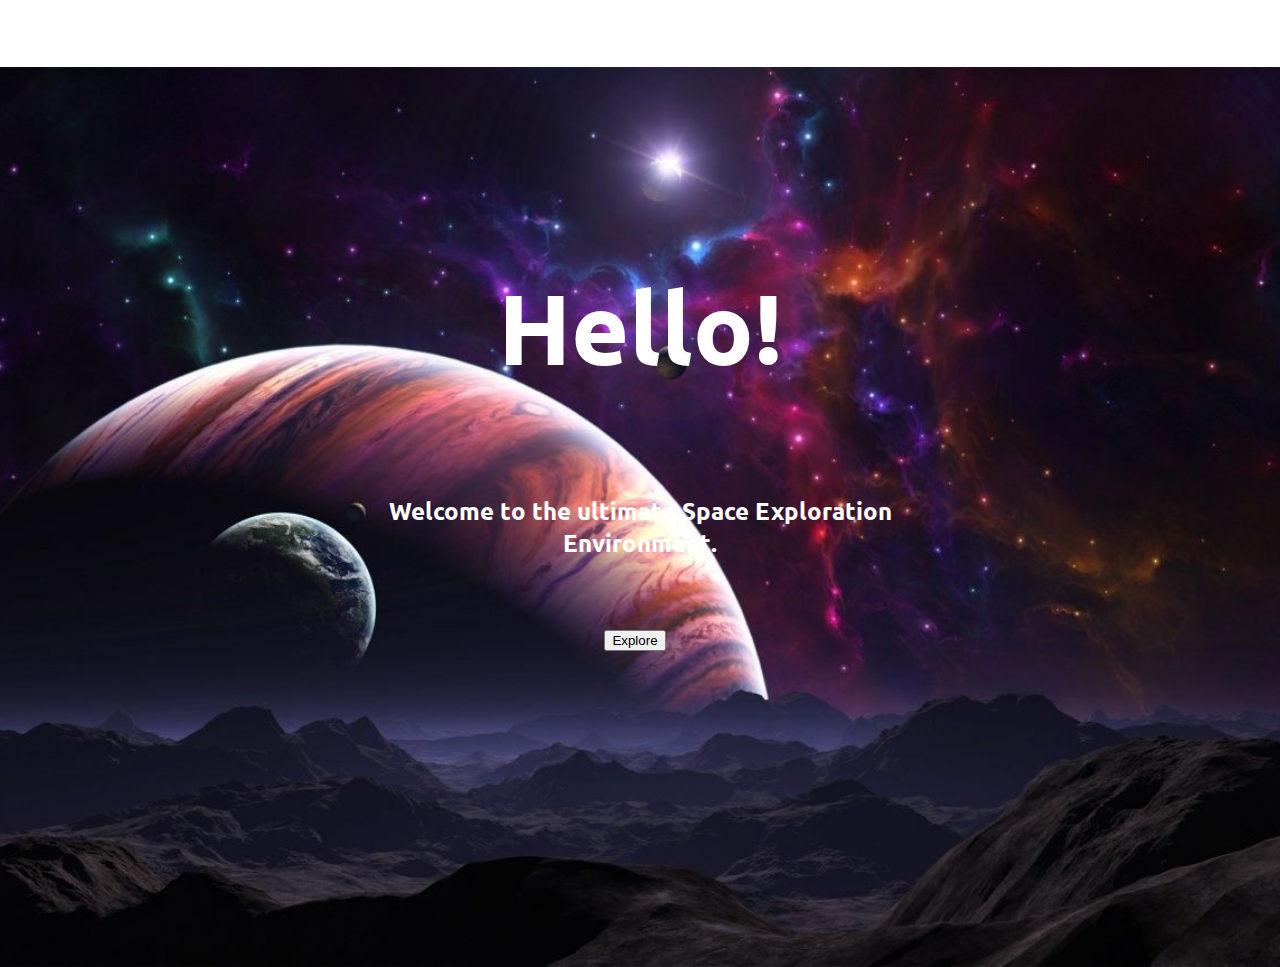
<file: index.html>
<!DOCTYPE html>
<html lang="en">
<head>
    <meta charset="UTF-8">
    <meta http-equiv="X-UA-Compatible" content="IE=edge">
    <meta name="viewport" content="width=device-width, initial-scale=1.0">
    <link href="https://cdn.jsdelivr.net/npm/bootstrap@5.1.1/dist/css/bootstrap.min.css" rel="stylesheet" integrity="sha384-F3w7mX95PdgyTmZZMECAngseQB83DfGTowi0iMjiWaeVhAn4FJkqJByhZMI3AhiU" crossorigin="anonymous">
    <script src="https://cdn.jsdelivr.net/npm/bootstrap@5.1.1/dist/js/bootstrap.bundle.min.js" integrity="sha384-/bQdsTh/da6pkI1MST/rWKFNjaCP5gBSY4sEBT38Q/9RBh9AH40zEOg7Hlq2THRZ" crossorigin="anonymous"></script>

  
    <link rel="stylesheet" href="styles.css">

    <link rel="preconnect" href="https://fonts.googleapis.com">
    <link rel="preconnect" href="https://fonts.gstatic.com" crossorigin>
    <link href="https://fonts.googleapis.com/css2?family=Nothing+You+Could+Do&display=swap" rel="stylesheet">
    <link rel="preconnect" href="https://fonts.googleapis.com">
    <link rel="preconnect" href="https://fonts.gstatic.com" crossorigin>
    <link href="https://fonts.googleapis.com/css2?family=Ubuntu:wght@700&display=swap" rel="stylesheet">

    <title>Space Exploration</title>

</head>
    <style>
        body, html {
          height: 100%;
          margin: 0;
        }
        
        #bg {
          /* The image used */
          background-image: url("page1.jpg");
        
          /* Full height */
          height: 100%; 
        
          /* Center and scale the image nicely */
          background-position: center;
          background-repeat: no-repeat;
          background-size: cover;
        }
        </style>




        
        <body>
        
        <div class="container-fluid" id="bg">

          <div>
            <center><h1 class="hello" style="z-index: 1;">Hello!</h1><br></center>
            <center><h2 class="welcome">Welcome to the ultimate Space Exploration Environment.</h2>
            <a><button type="button" class="btn btn-primary" id="but" >Explore</button></a>

           
          </center>              
           </div>

        </div>


        <!-- -----------------------------------------------------------------Javascript -->

        <script>

          document.querySelector("button").addEventListener("click",function(){window.location.href="page2.html"})

        </script>
        
            
        
        </body>
</html>
</file>
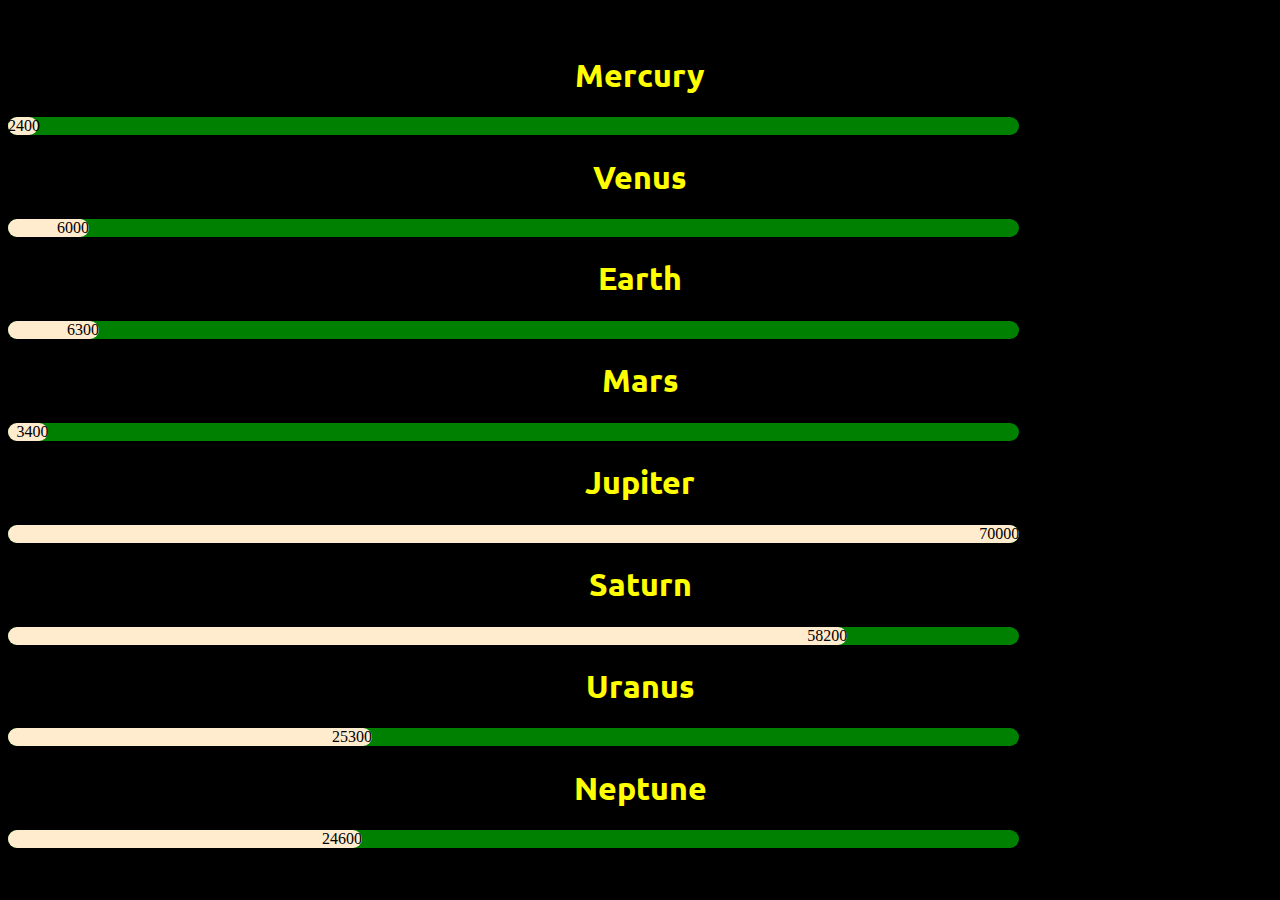
<file: size.html>
<!DOCTYPE html>
<html lang="en">
<head>
    <meta charset="UTF-8">
    <meta http-equiv="X-UA-Compatible" content="IE=edge">
    <meta name="viewport" content="width=device-width, initial-scale=1.0">
    <link href="https://cdn.jsdelivr.net/npm/bootstrap@5.1.1/dist/css/bootstrap.min.css" rel="stylesheet" integrity="sha384-F3w7mX95PdgyTmZZMECAngseQB83DfGTowi0iMjiWaeVhAn4FJkqJByhZMI3AhiU" crossorigin="anonymous">
    <script src="https://cdn.jsdelivr.net/npm/bootstrap@5.1.1/dist/js/bootstrap.bundle.min.js" integrity="sha384-/bQdsTh/da6pkI1MST/rWKFNjaCP5gBSY4sEBT38Q/9RBh9AH40zEOg7Hlq2THRZ" crossorigin="anonymous"></script>

  
    <link rel="stylesheet" href="styles.css">

    <link rel="preconnect" href="https://fonts.googleapis.com">
    <link rel="preconnect" href="https://fonts.gstatic.com" crossorigin>
    <link href="https://fonts.googleapis.com/css2?family=Nothing+You+Could+Do&display=swap" rel="stylesheet">
    <link rel="preconnect" href="https://fonts.googleapis.com">
    <link rel="preconnect" href="https://fonts.gstatic.com" crossorigin>
    <link href="https://fonts.googleapis.com/css2?family=Ubuntu:wght@700&display=swap" rel="stylesheet">

    <title>Space Exploration</title>
</head>


<style>

    h1
    {
        font-family: 'Ubuntu', sans-serif;
    }

    .container-fluid
    {
        width: 80%;
        background-color: green;
    }

    .planet
    {
        text-align: right;
        margin: 0;
        padding: 0;
    }

    .mercury
    {
        background-color: blanchedalmond;
        width: 3%;
    }

    .venus
    {
        background-color: blanchedalmond;
        width: 8%;
    }

    .earth
    {
        background-color: blanchedalmond;
        width: 9%;
    }

    .mars
    {
        background-color: blanchedalmond;
        width: 4%;
    }

    .jupiter
    {
        background-color: blanchedalmond;
        width: 100%;
    }

    .saturn
    {
        background-color: blanchedalmond;
        width: 83%;
    }

    .uranus
    {
        background-color: blanchedalmond;
        width: 36%;
    }


    .neptune
    {
        background-color: blanchedalmond;
        width: 35%;
    }


</style>

<!-- ----------------------------------------------------------BODY ---------------------------------------------------------->

<body style="background-color:black">
    
    <div style="padding-top: 2%;">

        <center><h1 style="color: yellow;">Mercury</h1></center>
        <div class="container-fluid" style="padding: 0 ; border-radius: 30px;">
    
            <div class="mercury planet" style="padding: 0; border-radius: 30px;">2400</div>
    
        </div>


        <center><h1 style="color: yellow;">Venus</h1></center>
        <div class="container-fluid" style="padding: 0 ; border-radius: 30px;">
    
            <div class="venus planet" style="padding: 0; border-radius: 30px;">6000</div>
    
        </div>


        <center><h1 style="color: yellow;">Earth</h1></center>
        <div class="container-fluid" style="padding: 0 ; border-radius: 30px;">
    
            <div class="earth planet" style="padding: 0; border-radius: 30px;">6300</div>
    
        </div>

        <center><h1 style="color: yellow;">Mars</h1></center>
        <div class="container-fluid" style="padding: 0 ; border-radius: 30px;">
    
            <div class="mars planet" style="padding: 0; border-radius: 30px;">3400</div>
    
        </div>

        <center><h1 style="color: yellow;">Jupiter</h1></center>
        <div class="container-fluid" style="padding: 0 ; border-radius: 30px;">
    
            <div class="jupiter planet" style="padding: 0; border-radius: 30px;">70000</div>
    
        </div>

        <center><h1 style="color: yellow;">Saturn</h1></center>
        <div class="container-fluid" style="padding: 0 ; border-radius: 30px;">
    
            <div class="saturn planet" style="padding: 0; border-radius: 30px;">58200</div>
    
        </div>

        <center><h1 style="color: yellow;">Uranus</h1></center>
        <div class="container-fluid" style="padding: 0 ; border-radius: 30px;">
    
            <div class="uranus planet" style="padding: 0; border-radius: 30px;">25300</div>
    
        </div>

        <center><h1 style="color: yellow;">Neptune</h1></center>
        <div class="container-fluid" style="padding: 0 ; border-radius: 30px;">
    
            <div class="neptune planet" style="padding: 0; border-radius: 30px;">24600</div>
    
        </div>


    </div>
    



</body>
</html>
</file>
<file: styles.css>
body,html
{
    position: fixed;
    right: 0;
    left: 0;
    bottom: 0;
    top: 0;
}


.hello{
    color: rgb(255, 255, 255);
    font-family: 'Ubuntu', sans-serif;
    font-size: 100px;
    position: relative;
    top: 30%;
    text-align: center;
    vertical-align: middle;
    padding-top: 200px;
}

.welcome
{
    color: rgb(255, 255, 255);
    font-family: 'Ubuntu', sans-serif;
    position: relative;
    width: 50%;
    text-align: center;

}

#bg
{
    vertical-align: middle;
}

#but
{
    position: absolute;
    top: 70%;
    right: 48%;
}
</file>
